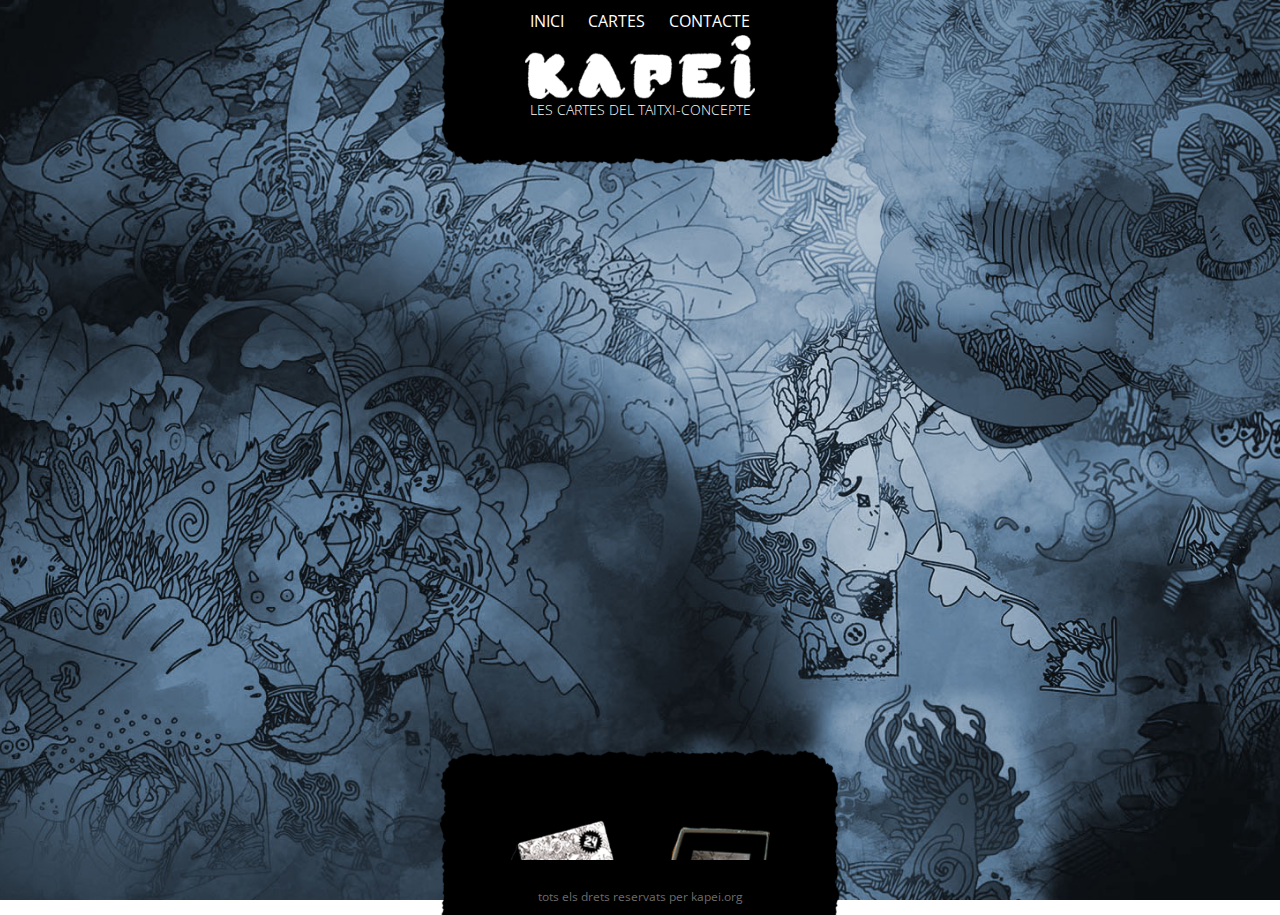
<file: concept.html>
<html>
  <head>
    <meta name="viewport" content="width=device-width, initial-scale=1.0">
    <meta http-equiv="X-UA-Compatible" content="IE=edge" />
    <title>Kapei</title>
    <link href="https://fonts.googleapis.com/css2?family=Open+Sans&display=swap" rel="stylesheet">
    <link href="styles.css" rel="stylesheet">
    <style>
      body {
        background: url("img/capçelera-animacio.jpg") no-repeat center center fixed;
        background-size: cover;
      }
    </style>
  </head>
  <body>
    <header id="header-video">
      <img id="header-bg" src="img/logo-kapei-black.png" />
      <img id="header-logo" src="img/logo-kapei.png" />
      <ul id="menu">
        <li><a href="index.html">INICI</a></li>
        <li><a href="cards.html">CARTES</a></li>
        <li><a href="contact.html">CONTACTE</a></li>
      </ul>
      <p id="subtitle-les">Les&nbsp;cartes&nbsp;del&nbsp;taitxi-concepte</p>
    </header>
    <main id="main">
      <a href="cards.html"</a><img id="main-video" src="gif/footer-video.gif" /></a>
      <iframe id="video"
        src="https://player.vimeo.com/video/469975661?title=0&byline=0&portrait=0"
        frameborder="0"
        allow="autoplay; fullscreen"
        allowfullscreen
        height="400px"
        width="100%"
      >
      </iframe>
    </main>
    <footer id="footer">
      <img id="main-dragon" src="img/logo-kapei-black-buttom.png" /></a>
      <img id="footer-fix" src="img/footer-fix.png" /></a>
      <p id="copyright">tots els drets reservats per kapei.org</p>
    </footer>
  </body>
</html>
</file>
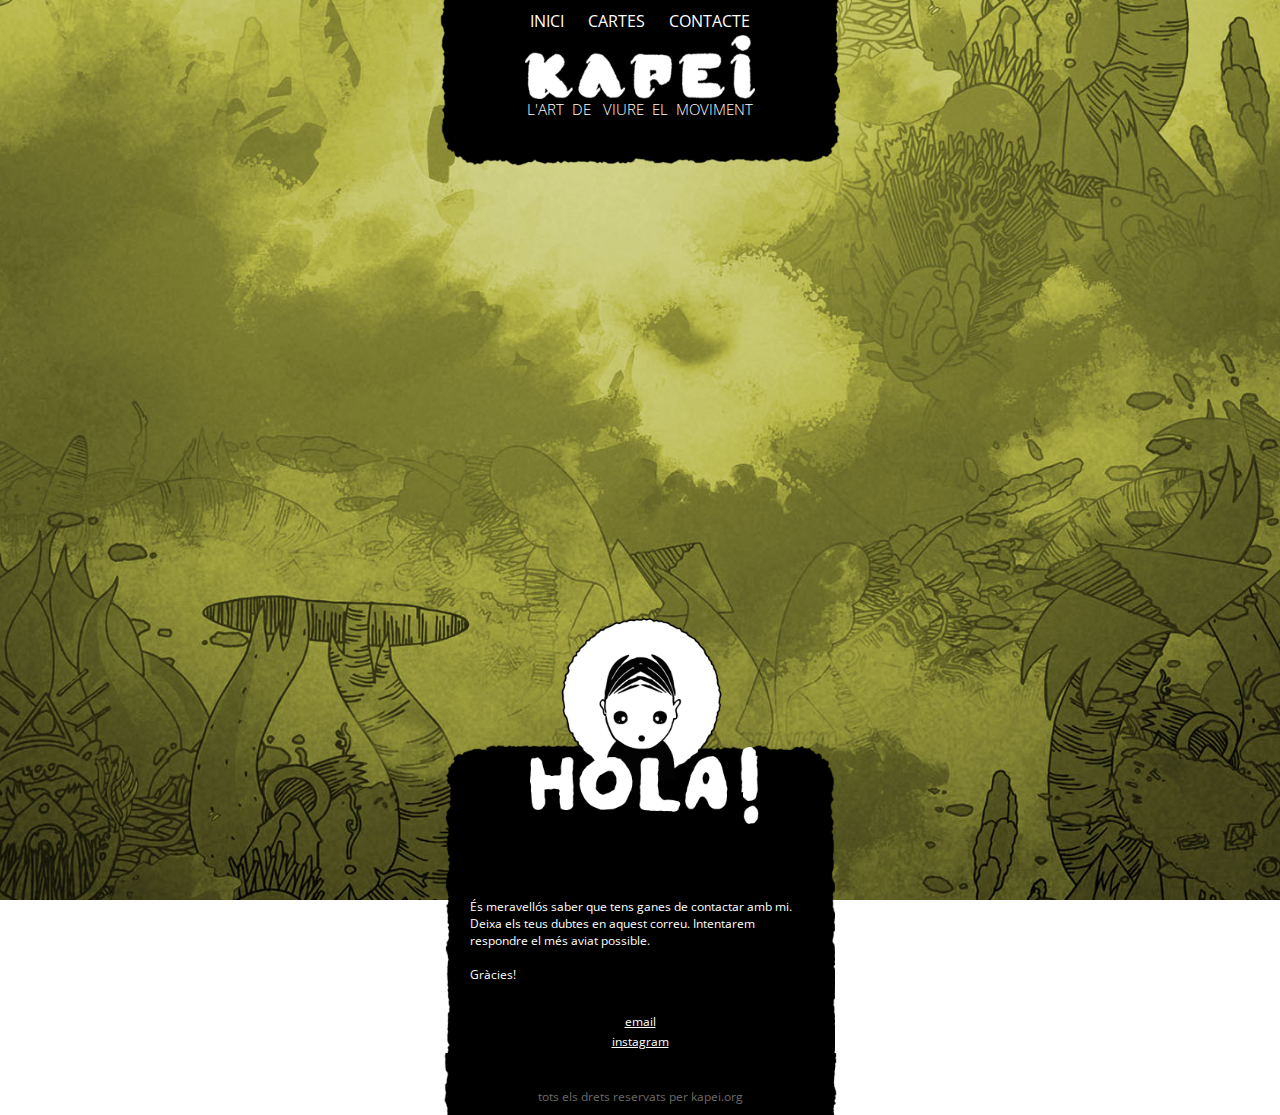
<file: contact.html>
<html>
  <head>
    <meta name="viewport" content="width=device-width, initial-scale=1.0">
    <title>Kapei - Contacte</title>
    <link href="https://fonts.googleapis.com/css2?family=Open+Sans&display=swap" rel="stylesheet">
    <link href="styles.css" rel="stylesheet">
    <style>
      body {
        background: url("img/bg-contact.jpg") no-repeat center center fixed;
        background-size: cover;
      }
    </style>
  </head>
  <body>
    <header id="header-contact">
      <img id="header-bg" src="img/logo-kapei-black.png" />
      <img id="header-logo" src="img/logo-kapei.png" />
      <ul id="menu">
        <li><a href="index.html">INICI</a></li>
        <li><a href="cards.html">CARTES</a></li>
        <li><a href="contact.html">CONTACTE</a></li>
      </ul>
      <p id="subtitle">l'art&nbsp;&nbsp;de&nbsp;&nbsp;&nbsp;viure&nbsp;&nbsp;el&nbsp;&nbsp;moviment</p>
    </header>
    <main id="main">
      <img id="footer-contact" src="img/main-contact.png" />
        <div id="contact-cool">
          <p>És meravellós saber que tens ganes de contactar amb mi. Deixa els teus dubtes en aquest correu.
            Intentarem respondre el més aviat possible. <p><br>Gràcies!<br><br></p></p>
          </p>
          </div>
          <a id="email" href="mailto:kapeistories&nbsp;[@]&nbsp;gmail&nbsp;[.]&nbsp;com">email</a>
          <a id="instagram" href="https://instagram.com/kapeistories" target="_BLANK">instagram</a>
    </main>
    <footer id="footer">
        <img id="footer-fix" src="img/footer-fix.png" /></a>
        <p id="copyright">tots els drets reservats per kapei.org</p>
    </footer>
  </body>
</html>
</file>
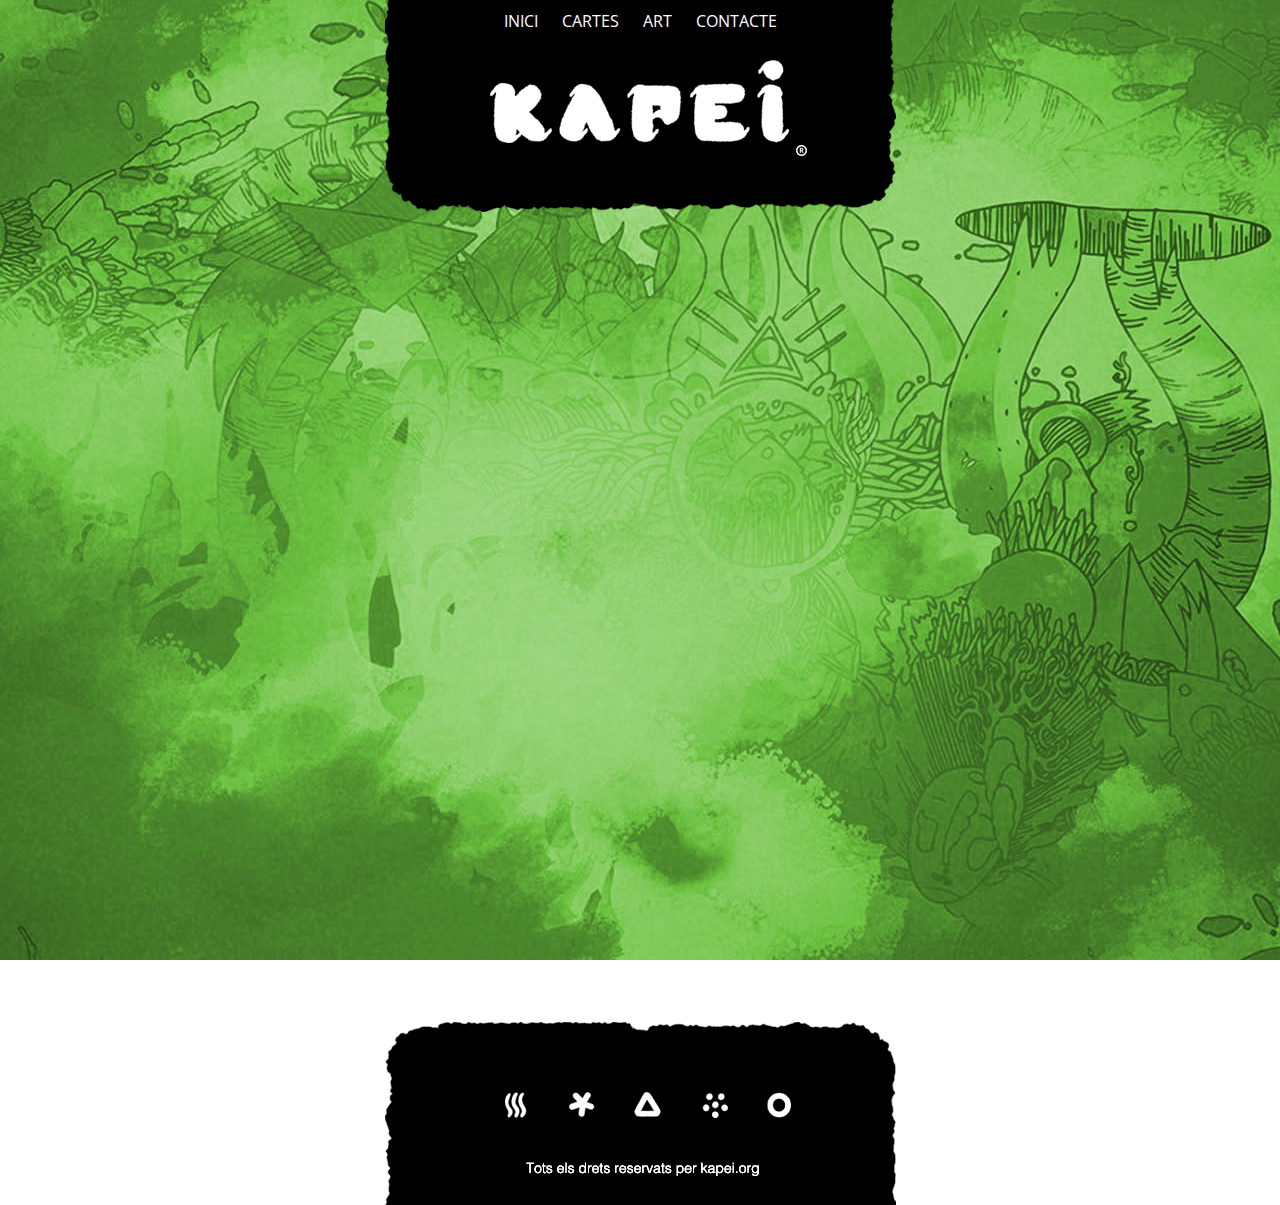
<file: estudi.html>
<html>
  <head>
    <meta name="viewport" content="width=device-width, initial-scale=1.0">
    <title>Kapei - Contacte</title>
    <link href="https://fonts.googleapis.com/css2?family=Open+Sans&display=swap" rel="stylesheet">
    <link href="styles.css" rel="stylesheet">
    <style>
      body {
        background: url("img/estudi.jpg") no-repeat center center fixed;
      }
    </style>
  </head>
  <body>
    <header id="header">
      <img src="img/logo.png" />
      <ul id="menu">
        <li><a href="index.html">INICI</a></li>
        <li><a href="cards.html">CARTES</a></li>
        <li><a href="estudi.html">ART</a></li>
        <li><a href="contact.html">CONTACTE</a></li>
      </ul>
    </header>
    <section>
      <div id="video" style="padding:56.25% 0 0 0;position:relative;"><iframe src="https://player.vimeo.com/video/315482576?color=ffffff&title=0&byline=0&portrait=0" style="position:absolute;;top:0;left:0;right:0;width:70%;height:70%;" frameborder="0" allow="autoplay; fullscreen" allowfullscreen></iframe></div><script src="https://player.vimeo.com/api/player.js"></script>

    </section>
    <footer id="footer">
      <img src="img/footer-estudi.png" />
    </footer>
  </body>
</html>
</file>
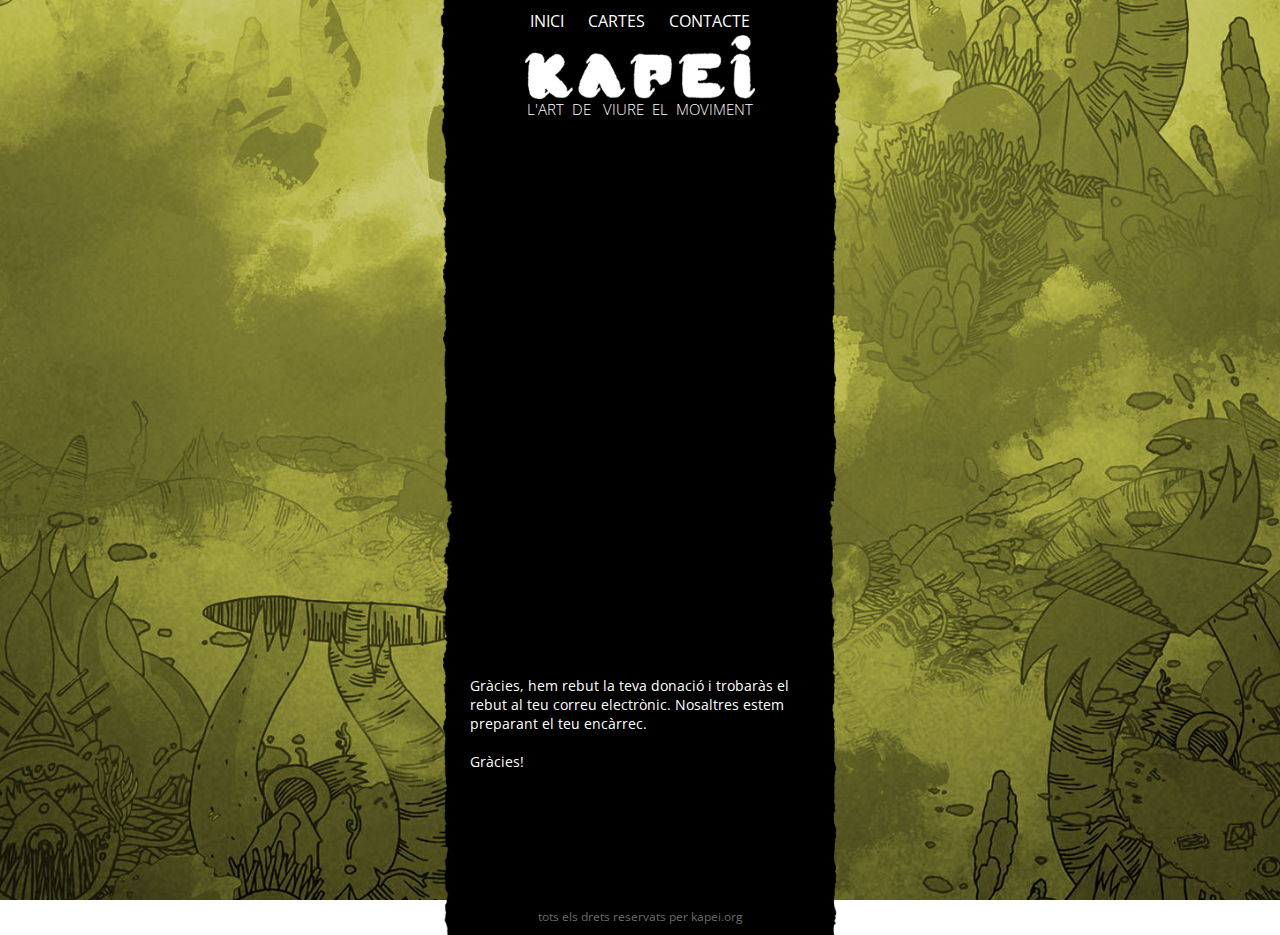
<file: gracies.html>
<html>
  <head>
    <meta name="viewport" content="width=device-width, initial-scale=1.0">
    <title>Kapei - Contacte</title>
    <link href="https://fonts.googleapis.com/css2?family=Open+Sans&display=swap" rel="stylesheet">
    <link href="styles.css" rel="stylesheet">
    <style>
      body {
        background: url("img/bg-contact.jpg") no-repeat center center fixed;
        background-size: cover;
      }
    </style>
  </head>
  <body>
    <header id="header-gracies">
      <img id="header-bg" src="img/logo-kapei-black.png" />
      <img id="header-logo" src="img/logo-kapei.png" />
      <ul id="menu">
        <li><a href="index.html">INICI</a></li>
        <li><a href="cards.html">CARTES</a></li>
        <li><a href="contact.html">CONTACTE</a></li>
      </ul>
      <p id="subtitle">l'art&nbsp;&nbsp;de&nbsp;&nbsp;&nbsp;viure&nbsp;&nbsp;el&nbsp;&nbsp;moviment</p>
    </header>
    <main id="main">
      <img id="footer-pay" src="img/body-zoom.png" />
        <div id="contact-pay">
          <p>Gràcies, hem rebut la teva donació i trobaràs el rebut al teu correu electrònic. Nosaltres estem preparant el teu encàrrec. <p><br>Gràcies!<br><br></p></p>
          </p>
          </div>
    </main>
    <footer id="footer">
        <img id="footer-fix" src="img/footer-fix.png" /></a>
        <p id="copyright">tots els drets reservats per kapei.org</p>
    </footer>
  </body>
</html>
</file>
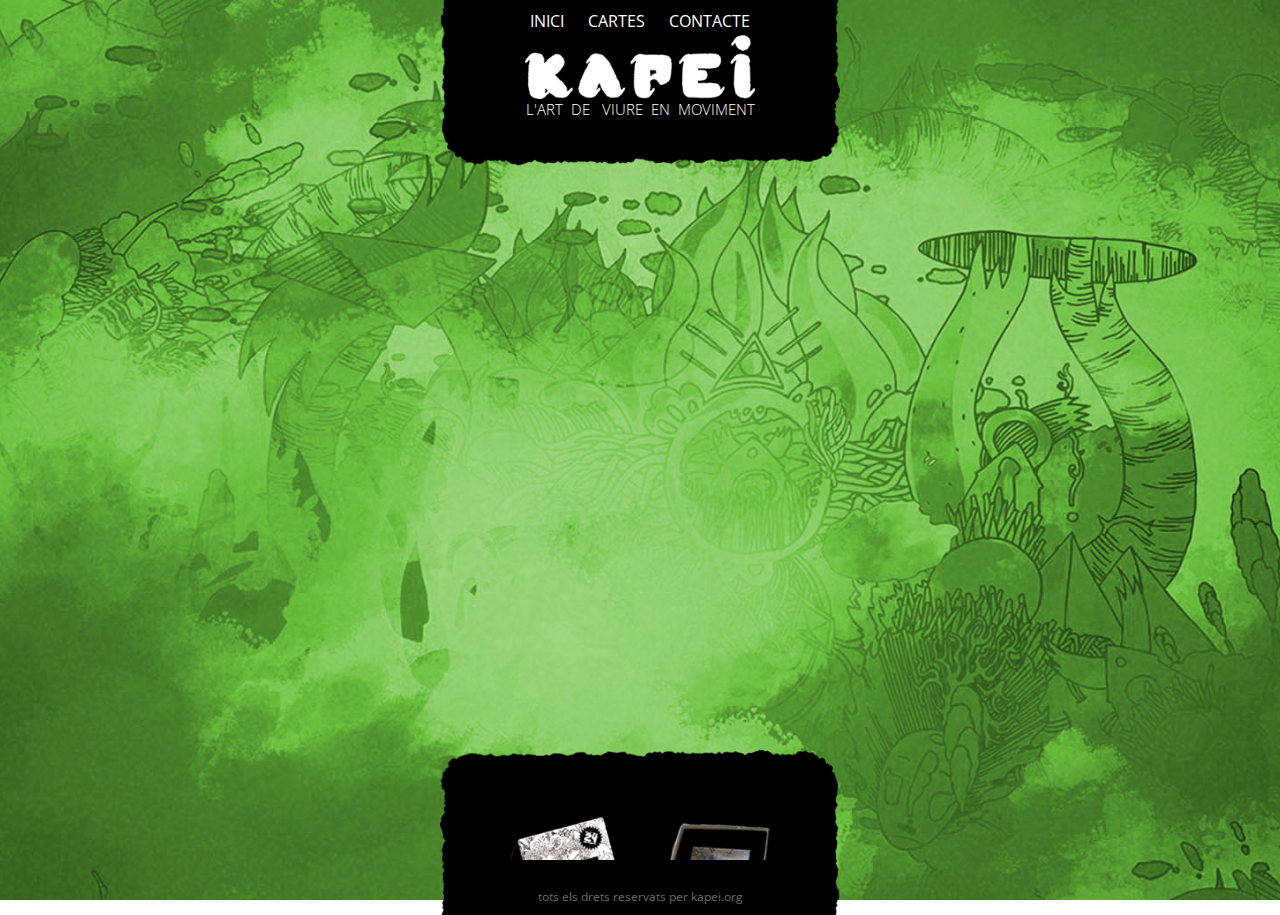
<file: video.html>
<html>
  <head>
    <meta name="viewport" content="width=device-width, initial-scale=1.0">
    <meta http-equiv="X-UA-Compatible" content="IE=edge" />
    <title>Kapei</title>
    <link href="https://fonts.googleapis.com/css2?family=Open+Sans&display=swap" rel="stylesheet">
    <link href="styles.css" rel="stylesheet">
    <style>
      body {
        background: url("img/estudi.jpg") no-repeat center center fixed;
        background-size: cover;
      }
    </style>
  </head>
  <body>
    <header id="header-video">
      <img id="header-bg" src="img/logo-kapei-black.png" />
      <img id="header-logo" src="img/logo-kapei.png" />
      <ul id="menu">
        <li><a href="index.html">INICI</a></li>
        <li><a href="cards.html">CARTES</a></li>
        <li><a href="contact.html">CONTACTE</a></li>
      </ul>
      <p id="subtitle">l'art&nbsp;&nbsp;de&nbsp;&nbsp;&nbsp;viure&nbsp;&nbsp;en&nbsp;&nbsp;moviment</p>
    </header>
    <main id="main">
      <iframe id="video"
        src="https://player.vimeo.com/video/469976231?title=0&byline=0&portrait=0"
        frameborder="0"
        allow="autoplay; fullscreen"
        allowfullscreen
        height="400px"
        width="100%"
      >
        </iframe>
        <a href="cards.html"</a><img id="main-video" src="gif/footer-video.gif" /></a>
    </main>
    <footer id="footer">
      <img id="main-dragon" src="img/logo-kapei-black-buttom.png"/></a>
      <img id="footer-fix" src="img/footer-fix.png" /></a>
      <p id="copyright">tots els drets reservats per kapei.org</p>
    </footer>
  </body>
</html>
</file>
<file: styles.css>
body {
  font-family: 'Open Sans', sans-serif;
  background: url("img/fondo.jpg")no-repeat center center fixed;
  -webkit-background-size: cover;
  -moz-background-size: cover;
  -o-background-size: cover;
  background-size: cover;
  text-align: center;
  image-orientation: center;
}
* {
 margin: 0px;
 padding: 0px;
}
#header {
  background-color: ;
  position: relative;
  left: 0;
  top: 0;
  margin: 0px auto;
  width: 100%;
  height: 300px;
}
#header-video {
  background-color: ;
  position: relative;
  left: 0;
  top: 0;
  margin: 0px auto;
  width: 100%;
  height: 180px;
}
#header-c {
  position: relative;
  background-color: ;
  left: 0;
  top: 0;
  margin: 0px auto;
  width: 100%;
  height: 900px;
}
#header-cards {
  background-color: ;
  position: relative;
  left: 0;
  top: 0;
  margin: 0px auto;
  width: 100%;
  height: 1800px;
}
#header-contact {
  background-color: ;
  position: relative;
  left: 0;
  top: 0;
  margin: 0px auto;
  width: 100%;
  height: 380px;
}
#header-gracies {
  background-color: ;
  position: relative;
  left: 0;
  top: 0;
  margin: 0px auto;
  width: 100%;
  height: 200px;
}
#header-bg {
  position: absolute;
  left: auto;
  max-width: 400px;
  width: 100%;
  top: 0;
  left: 50%;
  transform: translate(-50%);
  z-index: 11111;
}
#header-logo {
  position: absolute;
  left: 0px;
  right: 0px;
  margin: 0px auto;
  margin: 0 auto;
  top: 35px;
  max-width: 230px;
  z-index: 22222;
}
#menu {
  position: absolute;
  top: 10px;
  left: auto;
  right: auto;
  list-style-type: none;
  width: 100%;
  z-index: 33333;
}
#menu li {
  display: inline-block;
}
#menu li a {
  color: white;
  text-decoration: none;
  margin: 0 10px;
}
#subtitle {
  position: absolute;
  top: 100px;
  left: auto;
  right: auto;
  width: 100%;
  color: white;
  font-size: 14.5px;
  font-weight: lighter;
  text-transform: uppercase;
  z-index: 44444;
}
#subtitle-les {
  position: absolute;
  top: 100px;
  left: auto;
  right: auto;
  width: 100%;
  color: white;
  font-size: 14px;
  font-weight: lighter;
  text-transform: uppercase;
  z-index: 44444;
}
#body {
  margin: 0;
  }
#main  {
  background-color: ;
  position: relative;
  left: 0;
  top: 0;
  float: none;
	width:100%;
  height: calc(100vh - 170px - 40px)
}
#main-dragon {
  position: absolute;
  left: auto;
  bottom: 0px;
  width: 100%;
  max-width: 400px;
  transform: translate(-50%);
  z-index: 11111;
}
#main-dragon-alone {
  position: absolute;
  left: auto;
  margin: 0px auto;
  margin-top: 100px;
  bottom: 0px;
  width: 100%;
  max-width: 400px;
  transform: translate(-50%);
  z-index: 11111;
}
#footer {
  background: ;
  position: relative;
  margin: 0 auto;
  left: 0;
  top: 0;
  bottom: 0;
  height: 45px;
}
#main-video {
  position: absolute;
  left: auto;
  margin: 0px auto;
  margin: 0 auto;
  bottom: 10px;
  width: 100%;
  max-width:350px;
  transform: translate(-50%);
  z-index: 99999;
}
#footer-zoom {
  background: ;
  position: relative;
  margin: 0 auto;
  left: 0;
  top: 0;
  bottom: 0;
  height: 45px;
}
#footer-fix-zoom {
  position: absolute;
  bottom: 0px;
  width: 100%;
  max-width: 400px;
  transform: translate(-50%);
  z-index: 88888;
}
#footer-fix {
  position: absolute;
  bottom: 0px;
  width: 100%;
  max-width: 400px;
  transform: translate(-50%);
  z-index: 88888;
}
#footer-fix-f {
  position: absolute;
  bottom: 60px;
  width: 100%;
  max-width: 350px;
  transform: translate(-50%);
  z-index: 88888;
}
#footer-contact {
  position: absolute;
  width: 100%;
  left: 0;
  right: 0;
  margin: 0 auto;
  max-width: 390px;
  bottom: 0;
}
#footer-pay {
  position: absolute;
  width: 100%;
  left: 0;
  right: 0;
  margin: 0 auto;
  max-width: 400px;
  bottom: 0;
}
#footer-small {
  position: absolute;
  bottom: 0;
  max-width: 100%;
}
#footer-cards {
  position: absolute;
  bottom: 0;
  max-width: 100%;
}
#w3-content{
  position: absolute;
  bottom: 100px;
  color: white;
  left: 0;
  right: 0;
  max-width: 350px;
  margin: 0 auto;
  z-index: 99999;
  width: 350px
}
div {
  position: relative;
  left: 0;
  right: 0;
  margin: 0 auto;
  z-index: 99999;
  width: 350px
}
#cards {
  position: relative;
  text-decoration: none;
  bottom: -250px;
  left: auto;
  right: auto;
  width: 100%;
  color: white;
  font-size: 14.5px;
  font-weight: lighter;
  text-transform: uppercase;
  z-index: 44444;
}
#footer-text {
  position: absolute;
  background-color: black;
  color: white;
  width: 80%;
  left: 0;
  right: 0;
  margin: 0 auto;
  bottom: 1500px;
  font-size: 12px;
  max-width: 340px;
  text-align: left;
  z-index: 99999;
}
#paypal-button {
  position: absolute;
  bottom: 90px;
  max-width: 80px;
  left: 0;
  right: 0;
  margin: 0 auto;
  z-index: 99999;
}
#dragon {
  position: absolute;
  bottom: 0;
  left: 0;
  right: 0;
  margin: 0 auto;
  max-width: 250px;
}
#video {
  position: absolute;
  left: 0;
  right: 0;
  margin: 0 auto;
  width: 100%;
  z-index: 88888;
}
#mine-slides {
  width: 90%;
  max-width: 300px;
  margin: 400px auto;
  overflow:hidden;
}
#slides {
  width: 100%
}
#slides img {
  width: 50%
}
#unbox {
  position: absolute;
  width: 100%;
  bottom: 0;
  left: 0;
  right: 0;
  margin: 0 auto;
  max-width: 400px;
  min-width: 370px;
  z-index: 11111;
}
#unbox-1 {
  position: absolute;
  width: 100%;
  bottom: 750px;
  left: 0;
  right: 0;
  margin: 0 auto;
  width: 60%;
  max-width: 350px;
  align-self: flex-end;
  z-index: 22222;
}
#unbox-2 {
  position: absolute;
  bottom: 550px;
  left: 0;
  right: 0;
  margin: 0 auto;
  width: 60%;
  max-width: 350px;
  align-self: flex-end;
  z-index: 33333;
}
#text-donation {
  position: absolute;
  background-color: black;
  color: white;
  width: 80%;
  left: 0;
  right: 0;
  margin: 0 auto;
  bottom: 150px;
  font-size: 12px;
  max-width: 340px;
  text-align: left;
  z-index: 99999;
}
#copyright {
  position: absolute;
  color: #6d6a6a;
  bottom: 10px;
  right: 0 auto;
  width: 100%;
  font-size: 12px;
  z-index: 88888;
}
#text-transform {
}
#more {display: none;}
#contact-cool {
  position: absolute;
  background-color: black;
  color: white;
  bottom: 70px;
  left: 0;
  width: 80%;
  left: 0;
  right: 0;
  margin: 0 auto;
  font-size: 12px;
  max-width: 340px;
  text-align: left;
}
#contact-pay {
  position: absolute;
  background-color: black;
  color: white;
  bottom: 100px;
  left: 0;
  width: 80%;
  left: 0;
  right: 0;
  margin: 0 auto;
  font-size: 14px;
  max-width: 340px;
  text-align: left;
}
#email {
  position: absolute;
  background-color: black;
  color: white;
  bottom: 40px;
  left: 0;
  width: 80%;
  left: 0;
  right: 0;
  margin: 0 auto;
  font-size: 12px;
  max-width: 340px;
  text-align: center;
}
#instagram {
  position: absolute;
  background-color: black;
  color: white;
  bottom: 20px;
  left: 0;
  width: 80%;
  left: 0;
  right: 0;
  margin: 0 auto;
  font-size: 12px;
  max-width: 340px;
  text-align: center;
}
@media screen and (min-width: 320px) and (max-width: 767px) and (orientation: landscape) {
  html {
    transform: rotate(-90deg);
    transform-origin: left top;
    width: 100vh;
    overflow-x: hidden;
    position: absolute;
    top: 100%;
    left: 0;
  }
}
</file>
